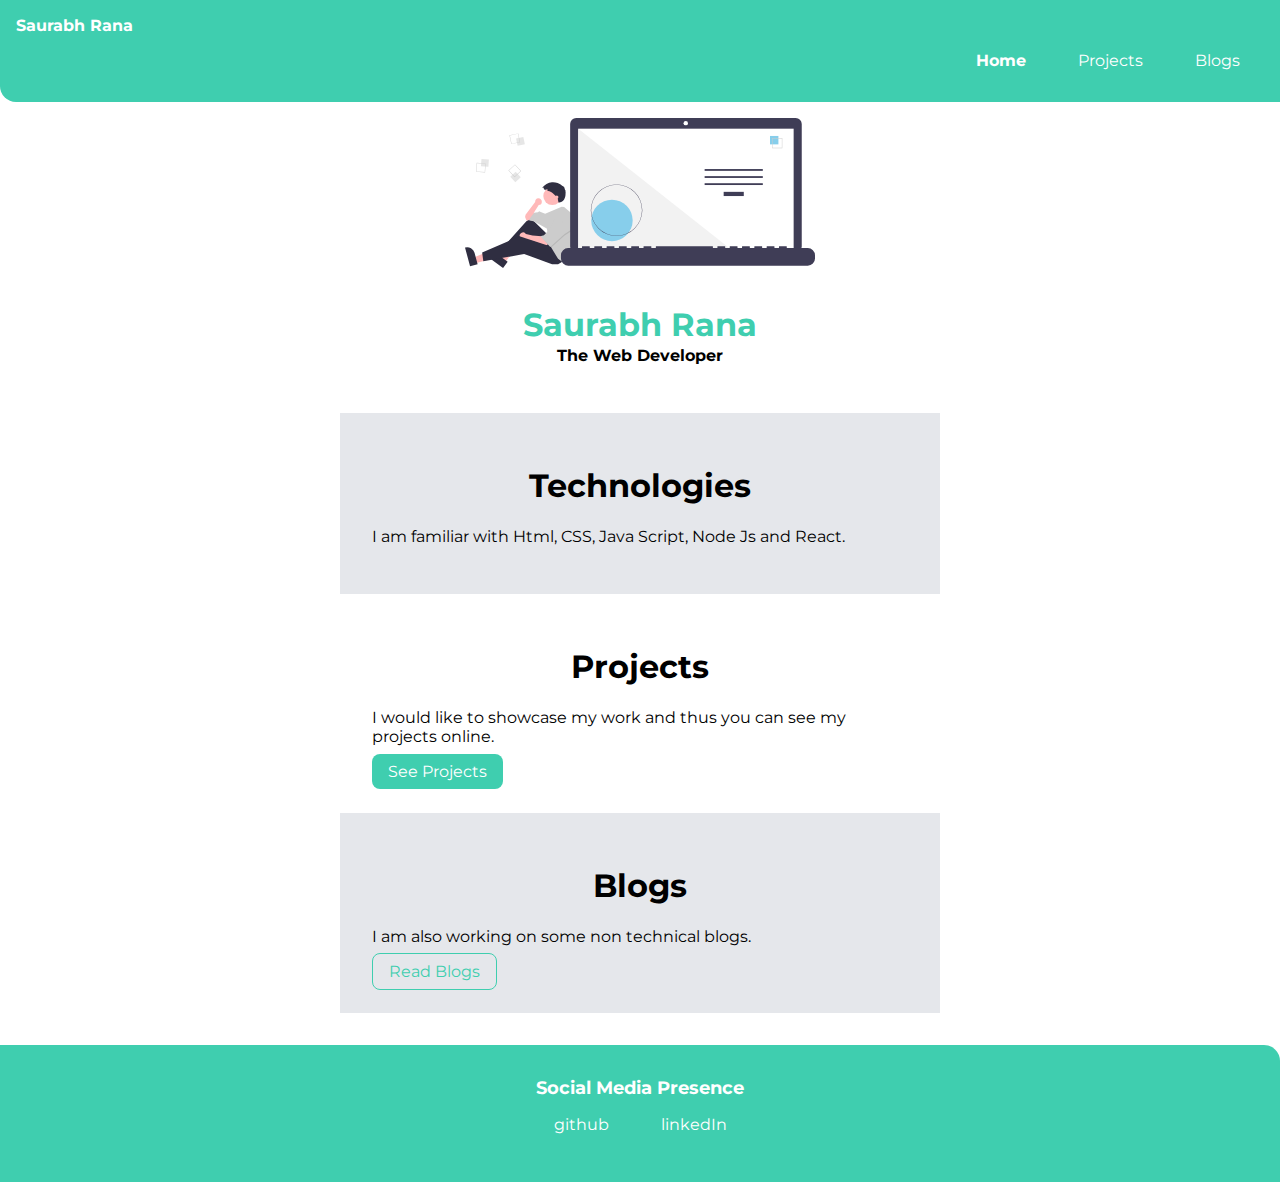
<file: index.html>
<!DOCTYPE html>
<html lang="en">

<head>
    <meta charset="UTF-8">
    <meta http-equiv="X-UA-Compatible" content="IE=edge">
    <meta name="viewport" content="width=device-width, initial-scale=1.0">
    <title>My Portfolio</title>
    <link rel="stylesheet" href="style.css">
    <link rel="shortcut icon" href="favicon.ico" type="image/x-icon">
</head>

<body>
    <nav class="navigation container">
        <div class="nav-brand">Saurabh Rana</div>
        <ul class="list-non-bullet nav-pills">
            <li class="list-item-inline"><a class="link link-active" href="/">Home</a></li>
            <li class="list-item-inline"><a class="link" href="/projects.html">Projects</a></li>
            <li class="list-item-inline"><a class="link" href="/blogs.html">Blogs</a></li>

        </ul>
    </nav>

    <header class="hero">
        <img class="hero-img" src="\images\hero.svg" alt="" />
        <h1 class="hero-heading"><span class="heading-inverted">Saurabh Rana</span><p id="designation" class="about-hero">The Web Developer</p>
        </h1>
        
    </header>

    <div class="container center-container">
        <section class="section ow">
            <h1>Technologies</h1>
            <p>I am familiar with Html, CSS, Java Script, Node Js and React.</p>
        </section>
    </div>

    <div class="container center-container">
        <section class="section">
            <h1>Projects</h1>
            <p>I would like to showcase my work and thus you can see my projects online.</p>
            <a href="/projects.html" class="link primary-link">See Projects</a>
        </section>
    </div>

    <div class="container center-container">
        <section class="section ow">
            <h1>Blogs</h1>
            <p>I am also working on some non technical blogs.</p>
                <a href="/blogs.html" class="link secondary-link">Read Blogs</a>
        </section>
    </div>

    <footer class="footer">
        <div class="footer-header">Social Media Presence</div>
        <ul class="social-links list-non-bullet">
            <li class="list-item-inline"> <a class="link" href="https://github.com/Saurabhrana2290">github</a> </li>
            <li class="list-item-inline"> <a class="link"
                    href="https://www.linkedin.com/in/saurabh-rana-472425197/">linkedIn</a> </li>
        </ul>
    </footer>
</body>

</html>
</file>
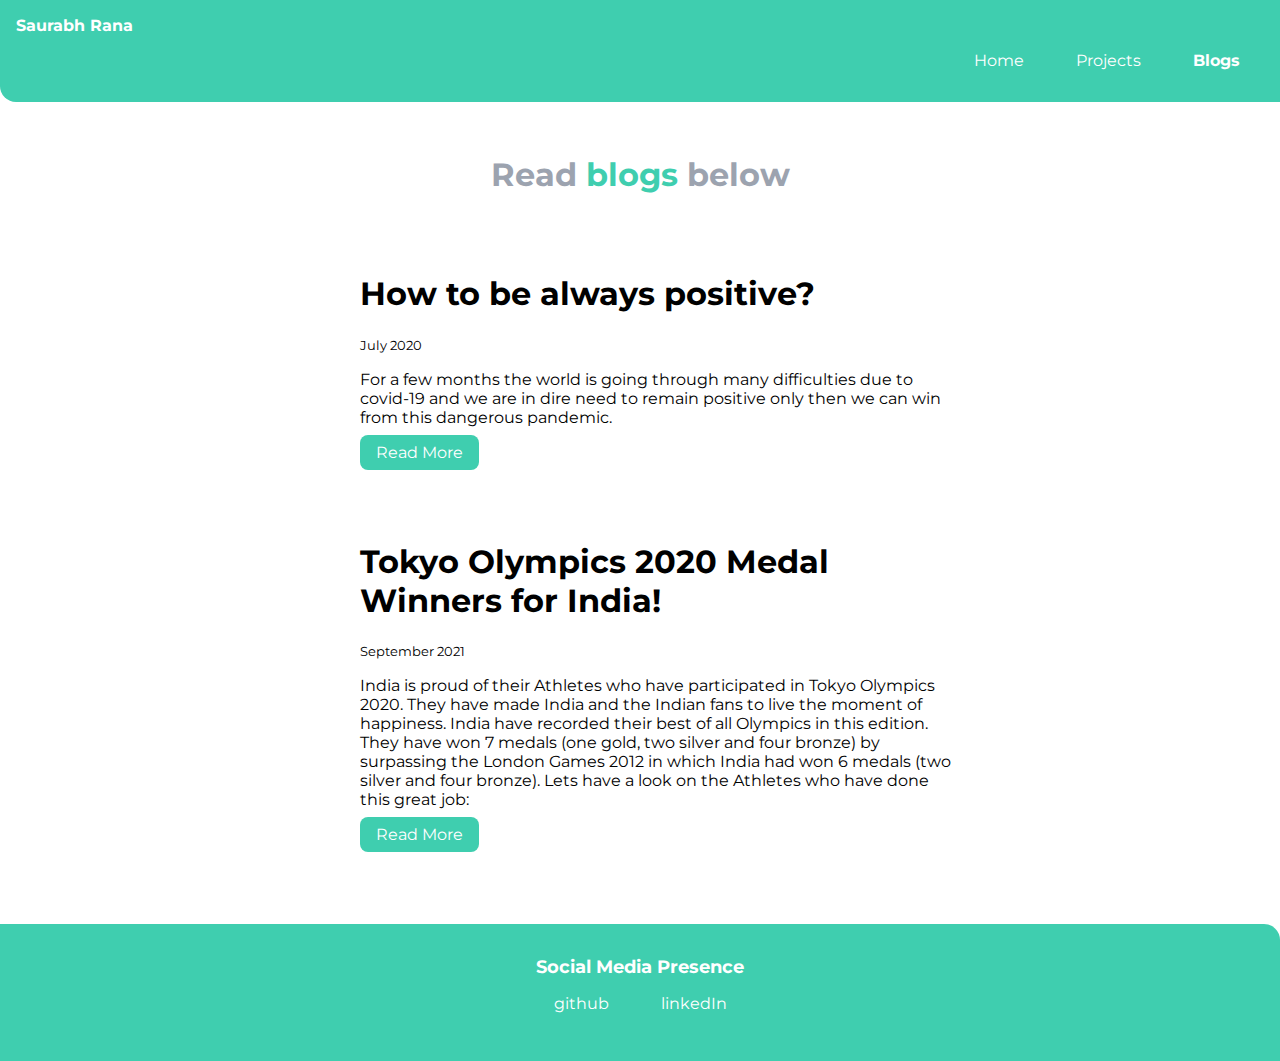
<file: blogs.html>
<!DOCTYPE html>
<html lang="en">

<head>
    <meta charset="UTF-8">
    <meta http-equiv="X-UA-Compatible" content="IE=edge">
    <meta name="viewport" content="width=device-width, initial-scale=1.0">
    <title>Blogs| saurabh</title>
    <link rel="stylesheet" href="style.css">
    <link rel="shortcut icon" href="favicon.ico" type="image/x-icon">
</head>

<body>
    <nav class="navigation container">
        <div class="nav-brand">Saurabh Rana</div>
        <ul class="list-non-bullet nav-pills">
            <li class="list-item-inline"><a class="link" href="/">Home</a></li>
            <li class="list-item-inline"><a class="link" href="/projects.html">Projects</a></li>
            <li class="list-item-inline"><a class="link link-active" href="/blogs.html">Blogs</a></li>
        </ul>
    </nav>

    <header class="hero">
        <h1 class="hero-heading">Read<span class="heading-inverted"> blogs </span> below</h1>
    </header>

    <ul class="list-non-bullet">
        <li class="margin-medium">
            <div class="container center-container">
                <h1>How to be always positive?</h1>
                <small>July 2020</small>
                <p>For a few months the world is going through many difficulties due to covid-19 and we are in dire need
                    to remain positive only then we can win from this dangerous pandemic.</p>
                <a href="https://playbpositive.blogspot.com/2020/07/how-to-be-always-positive.html?"
                    class="link primary-link">Read More</a>
            </div>
        </li>
        <li class="margin-medium">
            <div class="container center-container">
                <h1>Tokyo Olympics 2020 Medal Winners for India!</h1>
                <small>September 2021</small>
                <p>India is proud of their Athletes who have participated in Tokyo Olympics 2020. They have made India
                    and the Indian fans to live the moment of happiness.

                    India have recorded their best of all Olympics in this edition. They have won 7 medals (one gold,
                    two silver and four bronze) by surpassing the London Games 2012 in which India had won 6 medals (two
                    silver and four bronze).

                    Lets have a look on the Athletes who have done this great job:</p>
                <a href="https://sportsjump.blogspot.com/2021/09/tokyo-olympics-2020-medal-winners-for.html"
                    class="link primary-link">Read More</a>
            </div>
        </li>
    </ul>

    <footer class="footer">
        <div class="footer-header">Social Media Presence</div>
        <ul class="social-links list-non-bullet">
            <li class="list-item-inline"> <a class="link" href="https://github.com/Saurabhrana2290">github</a> </li>
            <li class="list-item-inline"> <a class="link"
                    href="https://www.linkedin.com/in/saurabh-rana-472425197/">linkedIn</a> </li>
        </ul>
    </footer>

</body>

</html>
</file>
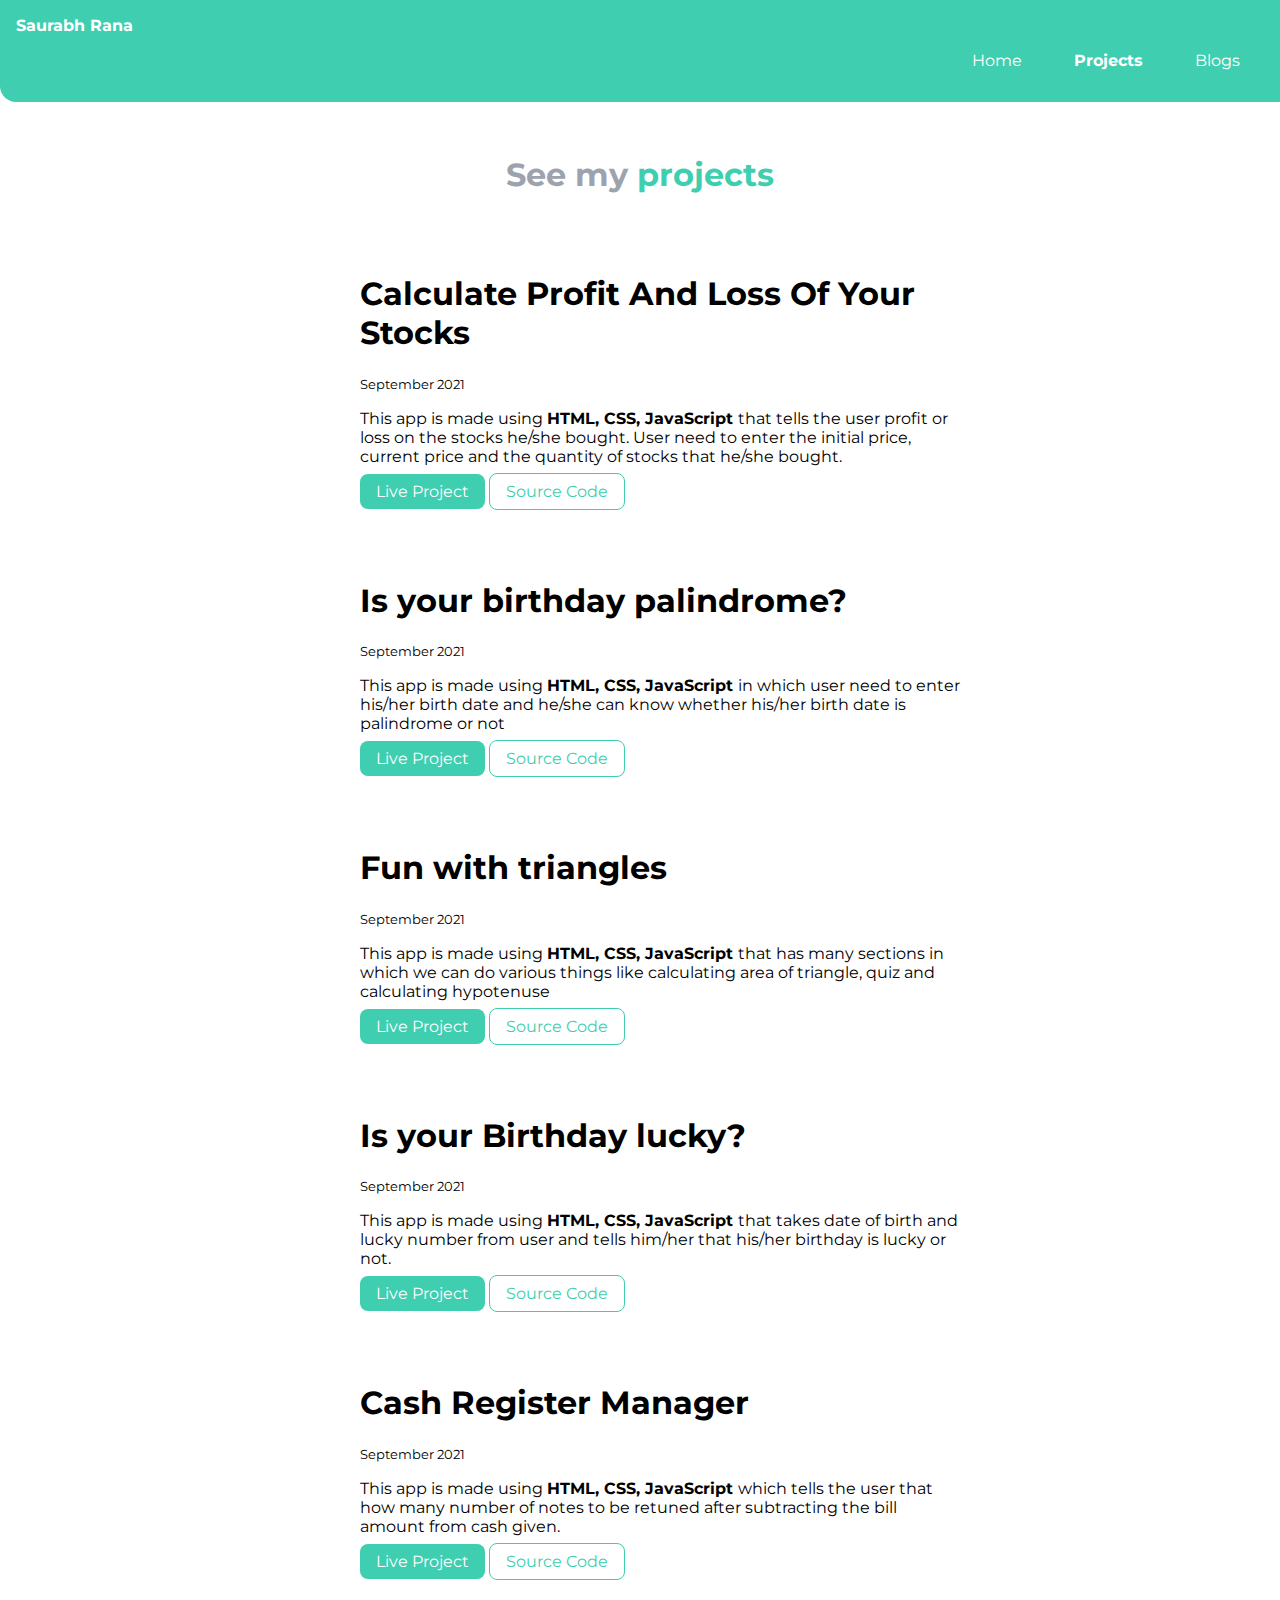
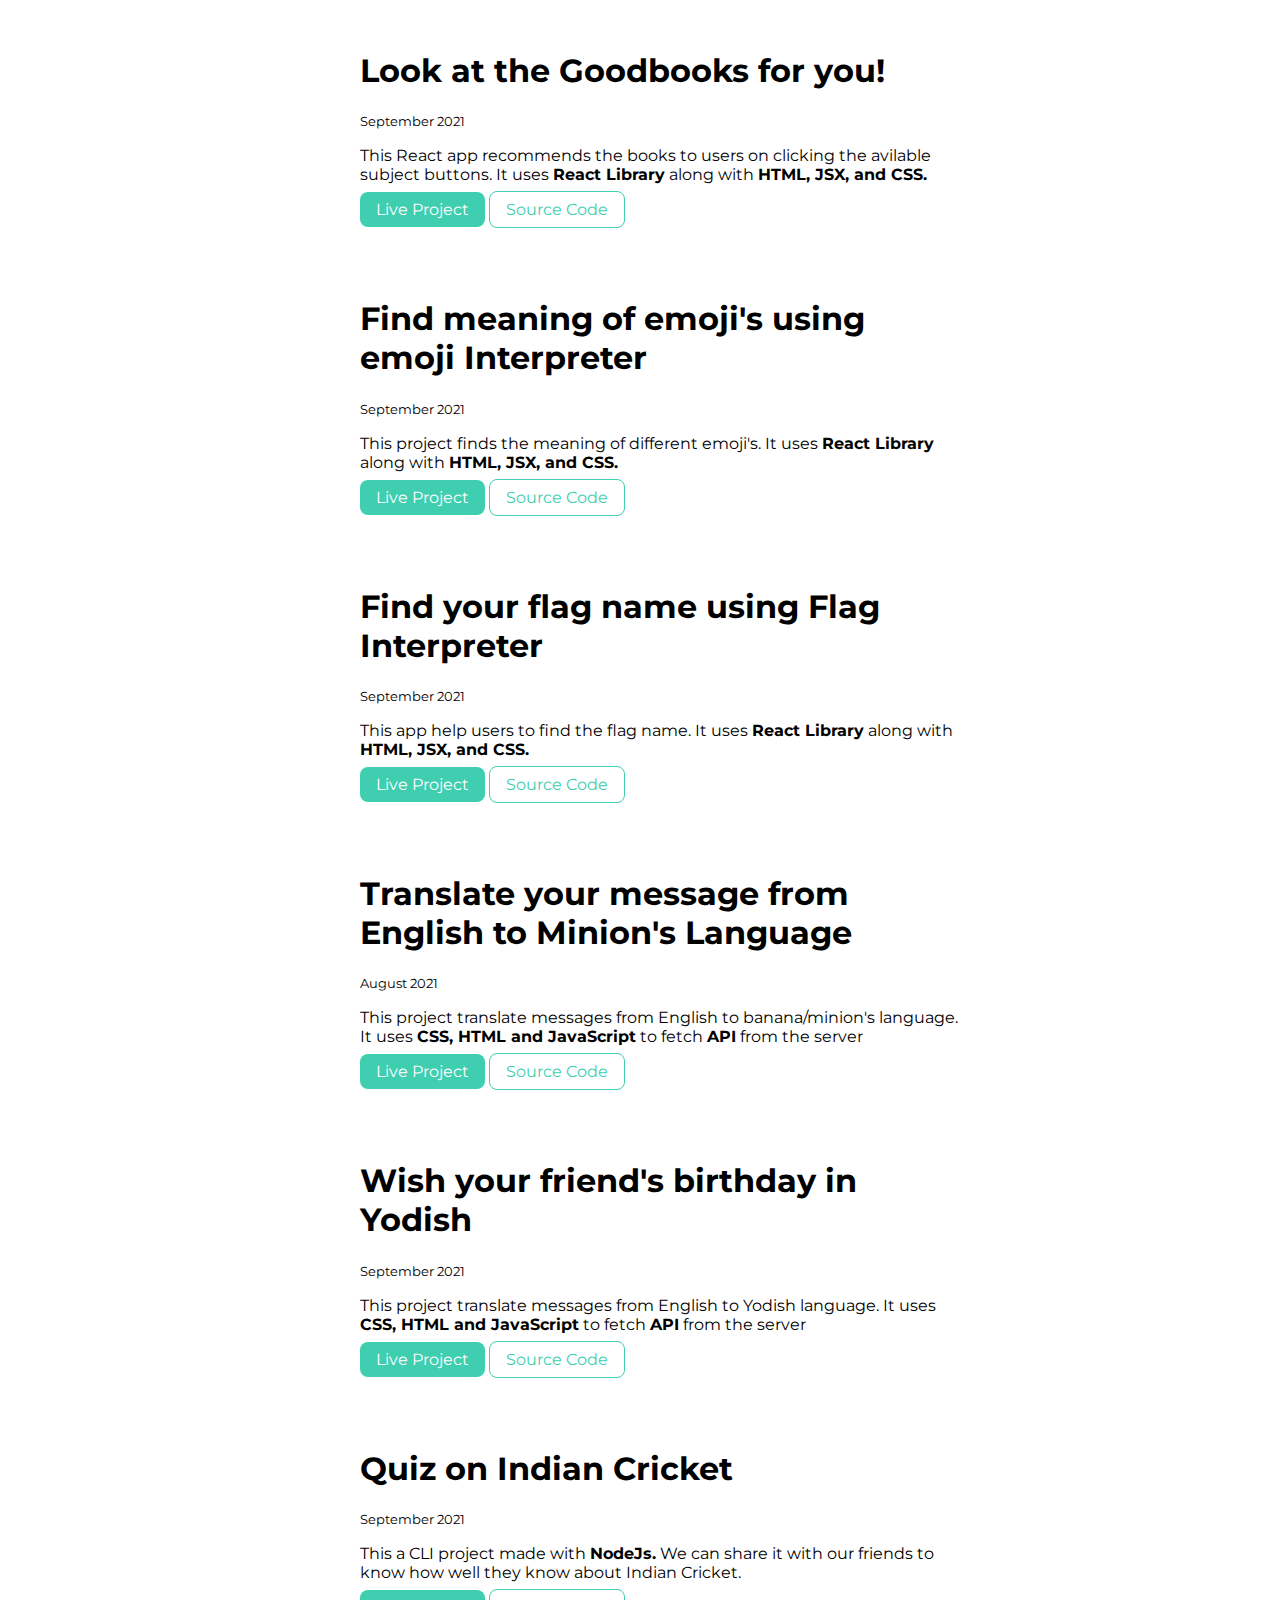
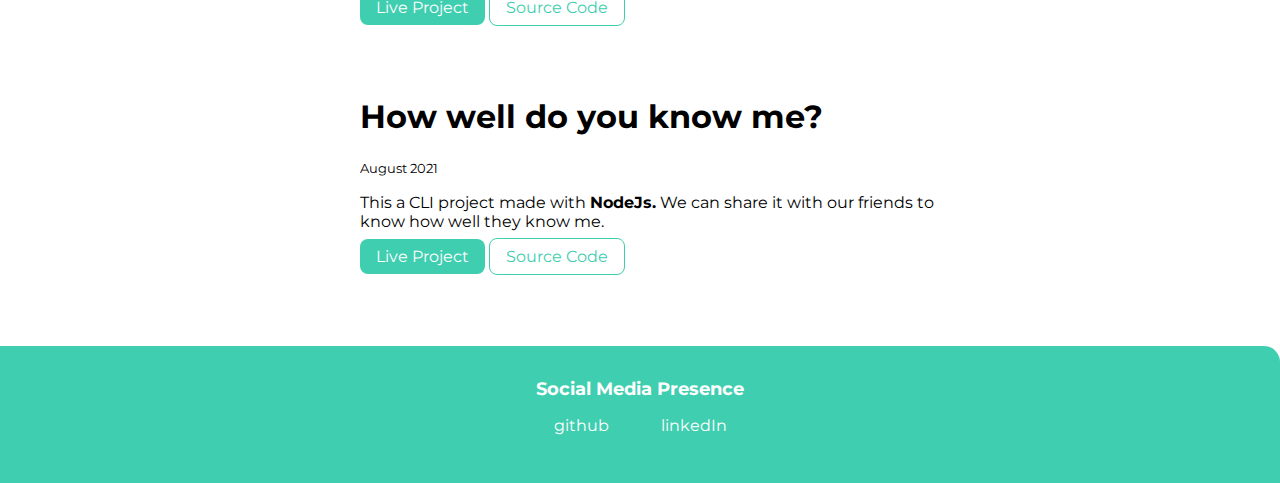
<file: projects.html>
<!DOCTYPE html>
<html lang="en">

<head>
    <meta charset="UTF-8">
    <meta http-equiv="X-UA-Compatible" content="IE=edge">
    <meta name="viewport" content="width=device-width, initial-scale=1.0">
    <title>Projects| saurabh</title>
    <link rel="stylesheet" href="style.css">
    <link rel="shortcut icon" href="favicon.ico" type="image/x-icon">
</head>

<body>
    <nav class="navigation container">
        <div class="nav-brand">Saurabh Rana</div>
        <ul class="list-non-bullet nav-pills">
            <li class="list-item-inline"><a class="link" href="/">Home</a></li>
            <li class="list-item-inline"><a class="link link-active" href="/projects.html">Projects</a></li>
            <li class="list-item-inline"><a class="link" href="/blogs.html">Blogs</a></li>
        </ul>
    </nav>
    <header class="hero">
        <h1 class="hero-heading">See my<span class="heading-inverted"> projects</span></h1>
    </header>


    <ul class="list-non-bullet">
        <li class="margin-medium">
            <div class="container center-container">
                <h1>Calculate Profit And Loss Of Your Stocks</h1>
                <small>September 2021</small>
                <p>This app is made using <strong>HTML, CSS, JavaScript </strong>that tells the user profit or loss on the stocks he/she bought. User need to enter the initial price, current price and the quantity of stocks that he/she bought.</p>
                <a href="https://stocks-profit-loss-percent.netlify.app/"
                    class="link primary-link">Live Project</a>
                <a href="https://github.com/Saurabhrana2290/stocks-profit-loss" class="link secondary-link">Source Code</a>
            </div>
        </li>
        <li class="margin-medium">
            <div class="container center-container">
                <h1>Is your birthday palindrome?</h1>
                <small>September 2021</small>
                <p>This app is made using <strong>HTML, CSS, JavaScript </strong>in which user need to enter his/her birth date and he/she can know whether his/her birth date is palindrome or not</p>
                <a href="https://palindrome-birth-day-is.netlify.app/"
                    class="link primary-link">Live Project</a>
                <a href="https://github.com/Saurabhrana2290/palindrome-birthday" class="link secondary-link">Source Code</a>
            </div>
        </li>
        <li class="margin-medium">
            <div class="container center-container">
                <h1>Fun with triangles</h1>
                <small>September 2021</small>
                <p>This app is made using <strong>HTML, CSS, JavaScript </strong>that has many sections in which we can do various things like calculating area of triangle, quiz and calculating hypotenuse</p>
                <a href="https://fun-with-triangles-and-more.netlify.app/"
                    class="link primary-link">Live Project</a>
                <a href="https://github.com/Saurabhrana2290/is-triangle" class="link secondary-link">Source Code</a>
            </div>
        </li>
        <li class="margin-medium">
            <div class="container center-container">
                <h1>Is your Birthday lucky?</h1>
                <small>September 2021</small>
                <p>This app is made using <strong>HTML, CSS, JavaScript </strong>that takes date of birth and lucky number from user and tells him/her that his/her birthday is lucky or not.</p>
                <a href="https://is-birthday-lucky-check.netlify.app/"
                    class="link primary-link">Live Project</a>
                <a href="https://github.com/Saurabhrana2290/lucky-birthday" class="link secondary-link">Source Code</a>
            </div>
        </li>
        <li class="margin-medium">
            <div class="container center-container">
                <h1>Cash Register Manager</h1>
                <small>September 2021</small>
                <p>This app is made using <strong>HTML, CSS, JavaScript </strong>which tells the user that how many number of notes to be retuned after subtracting the bill amount from cash given.</p>
                <a href="https://cash-manager-register1.netlify.app/"
                    class="link primary-link">Live Project</a>
                <a href="https://github.com/Saurabhrana2290/cash-register-manager" class="link secondary-link">Source Code</a>
            </div>
        </li>
        <li class="margin-medium">
            <div class="container center-container">
                <h1>Look at the Goodbooks for you!</h1>
                <small>September 2021</small>
                <p>This React app recommends the books to users on clicking the avilable subject buttons. It uses <strong>React Library</strong> along with <strong>HTML, JSX, and CSS.</strong></p>
                <a href="https://recommendation-app-for-books.netlify.app/"
                    class="link primary-link">Live Project</a>
                <a href="https://github.com/Saurabhrana2290/book-recommendation" class="link secondary-link">Source Code</a>
            </div>
        </li>
        <li class="margin-medium">
            <div class="container center-container">
                <h1>Find meaning of emoji's using emoji Interpreter</h1>
                <small>September 2021</small>
                <p>This project finds the meaning of different emoji's. It uses <strong>React Library</strong> along with <strong>HTML, JSX, and CSS.</strong></p>
                <a href="https://find-emoji-meaning.netlify.app/"
                    class="link primary-link">Live Project</a>
                <a href="https://github.com/Saurabhrana2290/emoji-interpreter" class="link secondary-link">Source Code</a>
            </div>
        </li>

        <li class="margin-medium">
            <div class="container center-container">
                <h1>Find your flag name using Flag Interpreter</h1>
                <small>September 2021</small>
                <p>This app help users to find the flag name. It uses <strong>React Library</strong> along with <strong>HTML, JSX, and CSS.</strong></p>
                <a href="https://flaginterpreter.netlify.app/"
                    class="link primary-link">Live Project</a>
                <a href="https://github.com/Saurabhrana2290/flag-interpreter" class="link secondary-link">Source Code</a>
            </div>
        </li>

        <li class="margin-medium">
            <div class="container center-container">
                <h1>Translate your message from English to Minion's Language</h1>
                <small>August 2021</small>
                <p>This project translate messages from English to banana/minion's language. It uses <strong>CSS, HTML and JavaScript</strong> to fetch <strong>API</strong> from the server</p>
                <a href="https://english-to-minions1.netlify.app/"
                    class="link primary-link">Live Project</a>
                <a href="https://github.com/Saurabhrana2290/Banana-speak" class="link secondary-link">Source Code</a>
            </div>
        </li>

        <li class="margin-medium">
            <div class="container center-container">
                <h1>Wish your friend's birthday in Yodish</h1>
                <small>September 2021</small>
                <p>This project translate messages from English to Yodish language. It uses <strong>CSS, HTML and JavaScript</strong> to fetch <strong>API</strong> from the server</p>
                <a href="https://english-to-yodish.netlify.app/"
                    class="link primary-link">Live Project</a>
                <a href="https://github.com/Saurabhrana2290/EnglishToYodish" class="link secondary-link">Source Code</a>
            </div>
        </li>

        <li class="margin-medium">
            <div class="container center-container">
                <h1>Quiz on Indian Cricket</h1>
                <small>September 2021</small>
                <p>This a CLI project made with <strong>NodeJs.</strong> We can share it with our friends to know how
                    well they know about Indian Cricket.</p>
                <a href="https://replit.com/@Saurabh2290/Indian-Cricket-Quiz?embed=1&output=1#index.js"
                    class="link primary-link">Live Project</a>
                <a href="https://github.com/Saurabhrana2290/Indian-Cricket-Quiz" class="link secondary-link">Source Code</a>
            </div>
        </li>

        <li class="margin-medium">
            <div class="container center-container">
                <h1>How well do you know me?</h1>
                <small>August 2021</small>
                <p>This a CLI project made with <strong>NodeJs.</strong> We can share it with our friends to know how
                    well they know me.</p>
                <a href="https://replit.com/@Saurabh2290/end-game-2?embed=1&output=1#index.js"
                    class="link primary-link">Live Project</a>
                <a href="https://github.com/Saurabhrana2290/Quiz-Game" class="link secondary-link">Source Code</a>
            </div>
        </li>
    </ul>

    <footer class="footer">
        <div class="footer-header">Social Media Presence</div>
        <ul class="social-links list-non-bullet">
            <li class="list-item-inline"> <a class="link" href="https://github.com/Saurabhrana2290">github</a> </li>
            <li class="list-item-inline"> <a class="link"
                    href="https://www.linkedin.com/in/saurabh-rana-472425197/">linkedIn</a> </li>
        </ul>
    </footer>

</body>

</html>
</file>
<file: style.css>
@import url('https://fonts.googleapis.com/css2?family=Montserrat:ital,wght@0,400;1,700&display=swap');

:root{
    --primary-color: #3fceaf;
    --dark-gray: #9CA3AF;
    --off-white: #E5E7EB;
}
body{
    font-family: 'Montserrat', sans-serif;
    margin: 0px;
}

.margin-medium{
    margin: 5rem 0rem;
}

.container{
    padding-left: 1rem;
    padding-right: 1rem;
}

.center-container{
    max-width: 600px;
    margin: auto;
}
.primary-link{
    background-color: var(--primary-color);
    color: white;
    border-radius: 0.5rem;
}

.link{
    padding: 0.5rem 1rem;
    text-decoration: none;
}
.secondary-link{
    border: 1px solid  var(--primary-color);
    border-radius: 0.5rem;
    color: var(--primary-color);

}
.container .section a :hover{
    background-color: white;
    border: 1px solid var(--primary-color);

}

hr{
    margin: 2rem 0rem;
}

.list-non-bullet{
    list-style: none;
}

.list-item-inline{
    display: inline;
    padding: 0rem 0.5rem;
}

.navigation{
    background-color: var(--primary-color);
    color: white;
    padding: 1rem;
    border-bottom-left-radius: 1rem;
}

.navigation .link{
    color: white;
}

.navigation .nav-pills{
    text-align: right;
}

.navigation .nav-brand{
    font-weight: bold;
}

.navigation .link-active{
    font-weight: bold;
}
.hero{
    padding-top: 1rem;
}
.hero .hero-img{
    max-width: 350px;
    margin: auto;
    display: block;
}

.hero .hero-heading{
    color: var(--dark-gray);
    padding-top: 1rem;
    text-align: center;
}
.hero .heading-inverted{
    color: var(--primary-color);
}
.hero .about-hero{
    margin-bottom: 3rem;
    text-align: center;
}
.hero .hero-heading p{
    font-size: 16px;
    color: black;
    margin-top: 0.1rem;
}

.section{
    padding: 2rem;
}

.section h1{
    text-align: center;
}

.ow{
    background-color: var(--off-white);
}

.footer{
    background-color: var(--primary-color);
    text-align: center;
    padding: 2rem 1rem;
    color: white;
    border-top-right-radius: 1rem;
    margin-top: 2rem;
}
.footer ul{
    padding-inline-start: 0px;
}

.footer .link{
    color: white;
    
}

.footer .footer-header{
    font-weight: bold;
    font-size: large;
}
</file>
